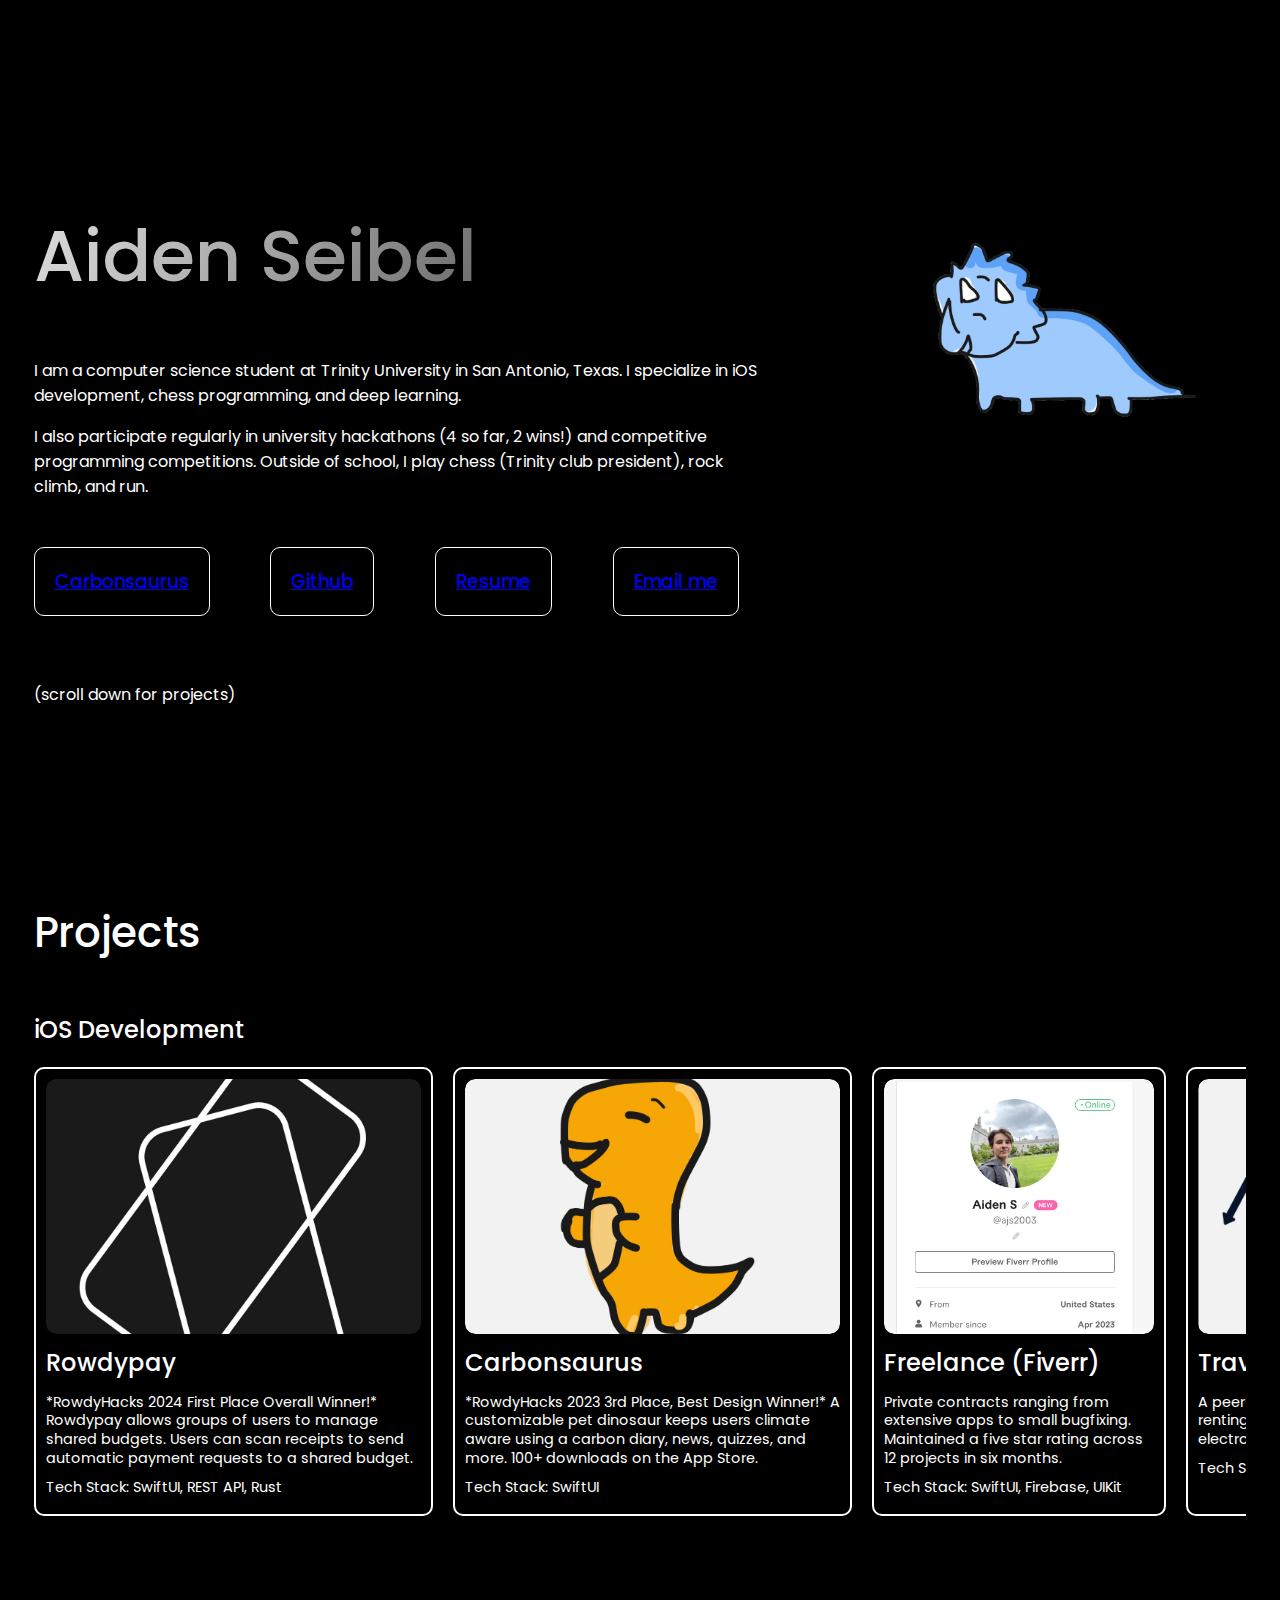
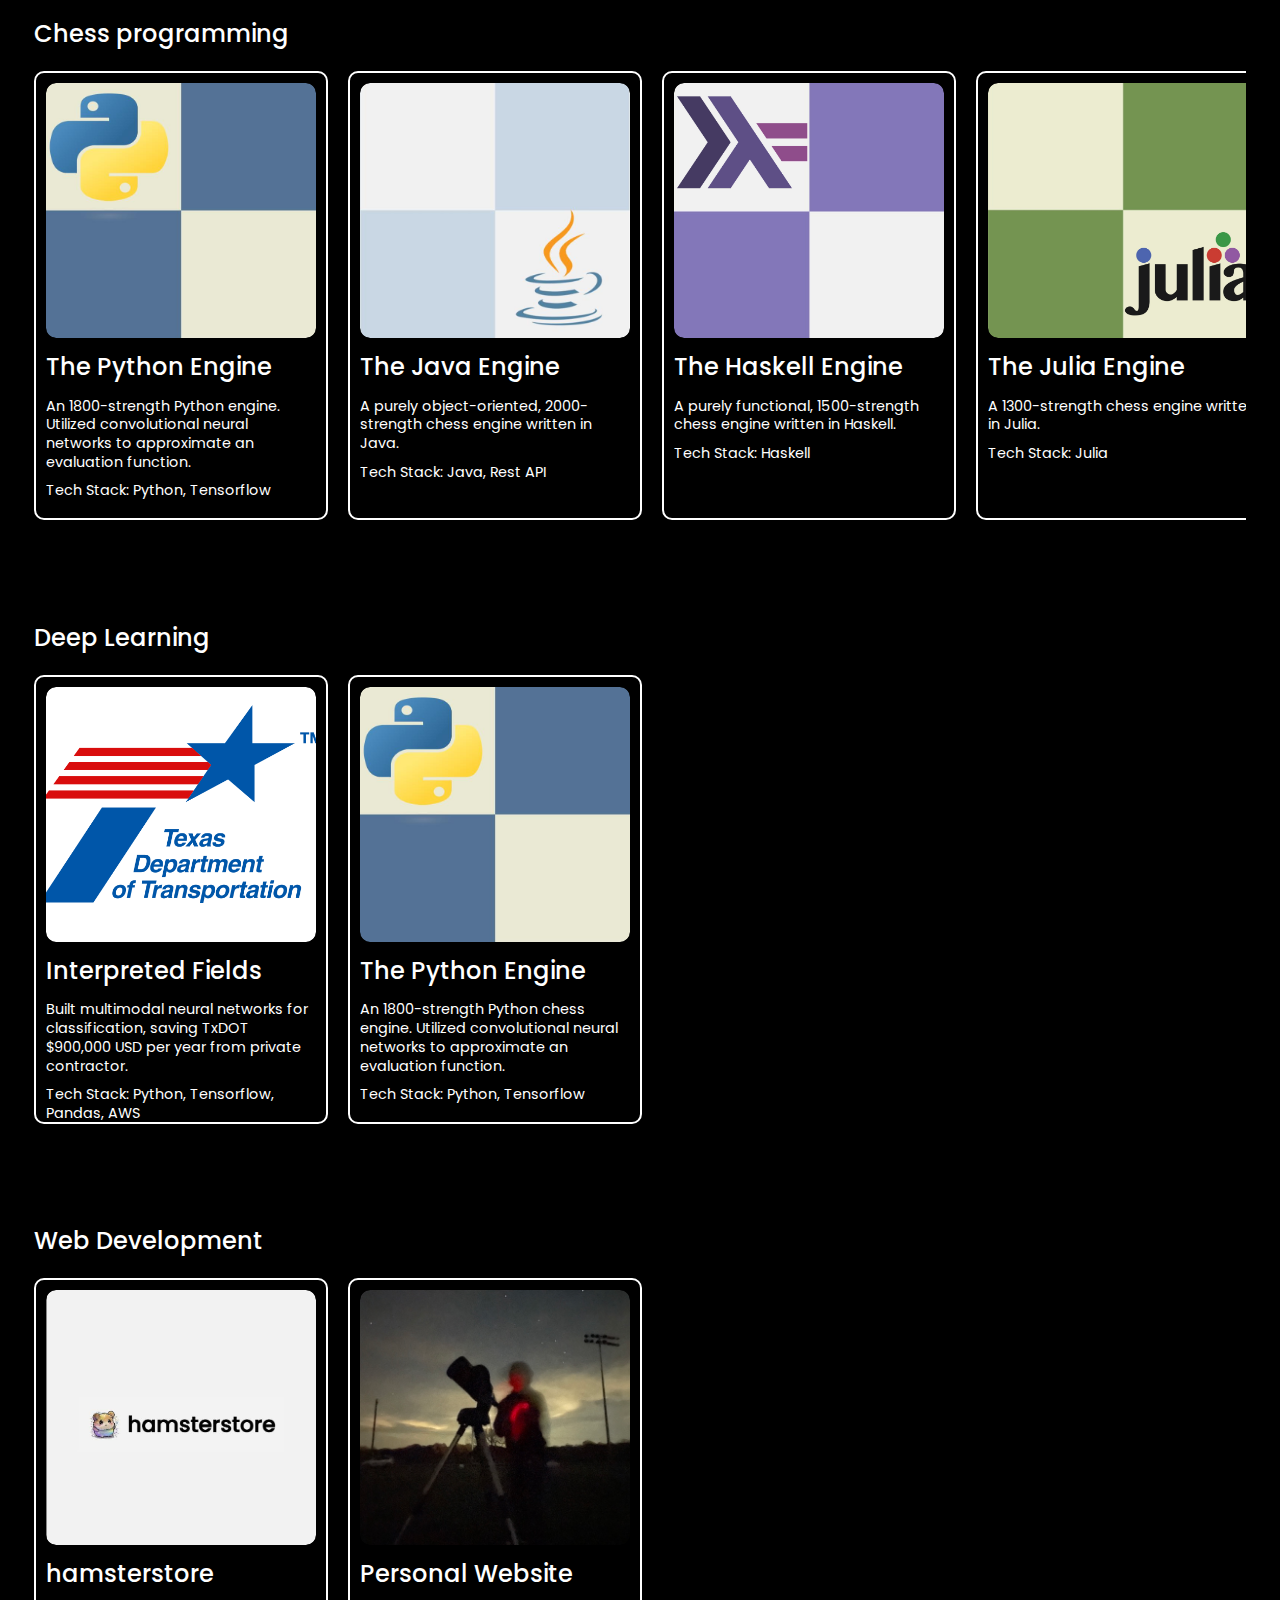
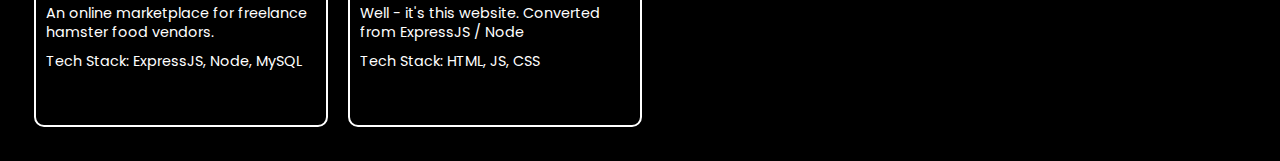
<file: index.html>
<!DOCTYPE html>
<html lang="en">
    <head>
        <meta charset="UTF-8">
        <meta name="viewport" content="width=device-width, initial-scale=1.0">
        <link rel="stylesheet" href="/styles.css">
        <link rel="preconnect" href="https://fonts.googleapis.com">
        <link rel="preconnect" href="https://fonts.gstatic.com" crossorigin>
        <link href="https://fonts.googleapis.com/css2?family=Poppins:ital,wght@0,100;0,200;0,300;0,400;0,500;0,600;0,700;0,800;0,900;1,100;1,200;1,300;1,400;1,500;1,600;1,700;1,800;1,900&display=swap" rel="stylesheet">
    </head>
    <body style="padding: 2%;">
        <div style="margin-top: 120px; display: flex; flex-flow: column nowrap; gap: 150px;">
            <div>
                <div style="display: flex; flex-direction: row; gap: 10%;">
                    <div style="width: 60%;">
                        <h1 class="shimmer_text">Aiden Seibel</h1>

                        <p>I am a computer science student at Trinity University in San Antonio, Texas.
                            I specialize in iOS development, chess programming, and deep learning. </p>
                        <!-- <p>I am currently a Machine Learning Intern for the Texas Department of Transportation, 
                            where I am working to build and integrate deep learning classification models into their info system. </p> -->
                        <p>I also participate regularly in university hackathons (4 so far, 2 wins!) and competitive programming competitions.
                            Outside of school, I play chess (Trinity club president), rock climb, and run.</p>
                    </div>
                    <img style="object-fit: cover; width: 30%;" src="images/blue_dino_great.png"/>
                </div>
                
                <div style="display: flex; flex-flow: row nowrap; gap: 5%; padding-top: 30px;">
                    <a class="link_container" href="/carbonsaurus.html"><h3>Carbonsaurus</h3></a>
                    <a class="link_container" href="https://github.com/aidenseibel/"><h3>Github</h3></a>
                    <a class="link_container" href="https://drive.google.com/file/d/1gF_ZNtFp7phSHra0V0jBnKZoGKwR7bh8/view?usp=sharing"><h3>Resume</h3></a>
                    <a class="link_container" href="mailto:aseibel@trinity.edu/"><h3>Email me</h3></a>
                </div>

                <p style="padding-top: 50px;">(scroll down for projects)</p>
            </div>
            
            <div>
                <h1 style="font-size: 42px;">Projects</h1>
                <div style="display: flex; flex-flow: column nowrap; gap: 80px;">
                    <div>
                        <h2>iOS Development</h2>                        
                        <div style="display: flex; flex-flow: row; gap: 20px; overflow: auto;" id="ios-projects">
                            <!-- Projects will be inserted here by JavaScript -->
                        </div>
                    </div>

                    <div>
                        <h2>Chess programming</h2>
                        <div style="display: flex; flex-flow: row; gap: 20px; overflow: auto;" id="chess-projects">
                            <!-- Projects will be inserted here by JavaScript -->
                        </div>
                    </div>
        
                    <div>
                        <h2>Deep Learning   </h2>
                        <div style="display: flex; flex-flow: row; gap: 20px; overflow: auto;" id="dl-projects">
                            <!-- Projects will be inserted here by JavaScript -->
                        </div>
                    </div>

                    <div>
                        <h2>Web Development</h2>
                        <div style="display: flex; flex-flow: row; gap: 20px; overflow: auto;" id="web-projects">
                            <!-- Projects will be inserted here by JavaScript -->
                        </div>
                    </div>

                </div>    
            </div>
        </div>

        <script src="projects.js"></script>
    </body>
</html>
</file>
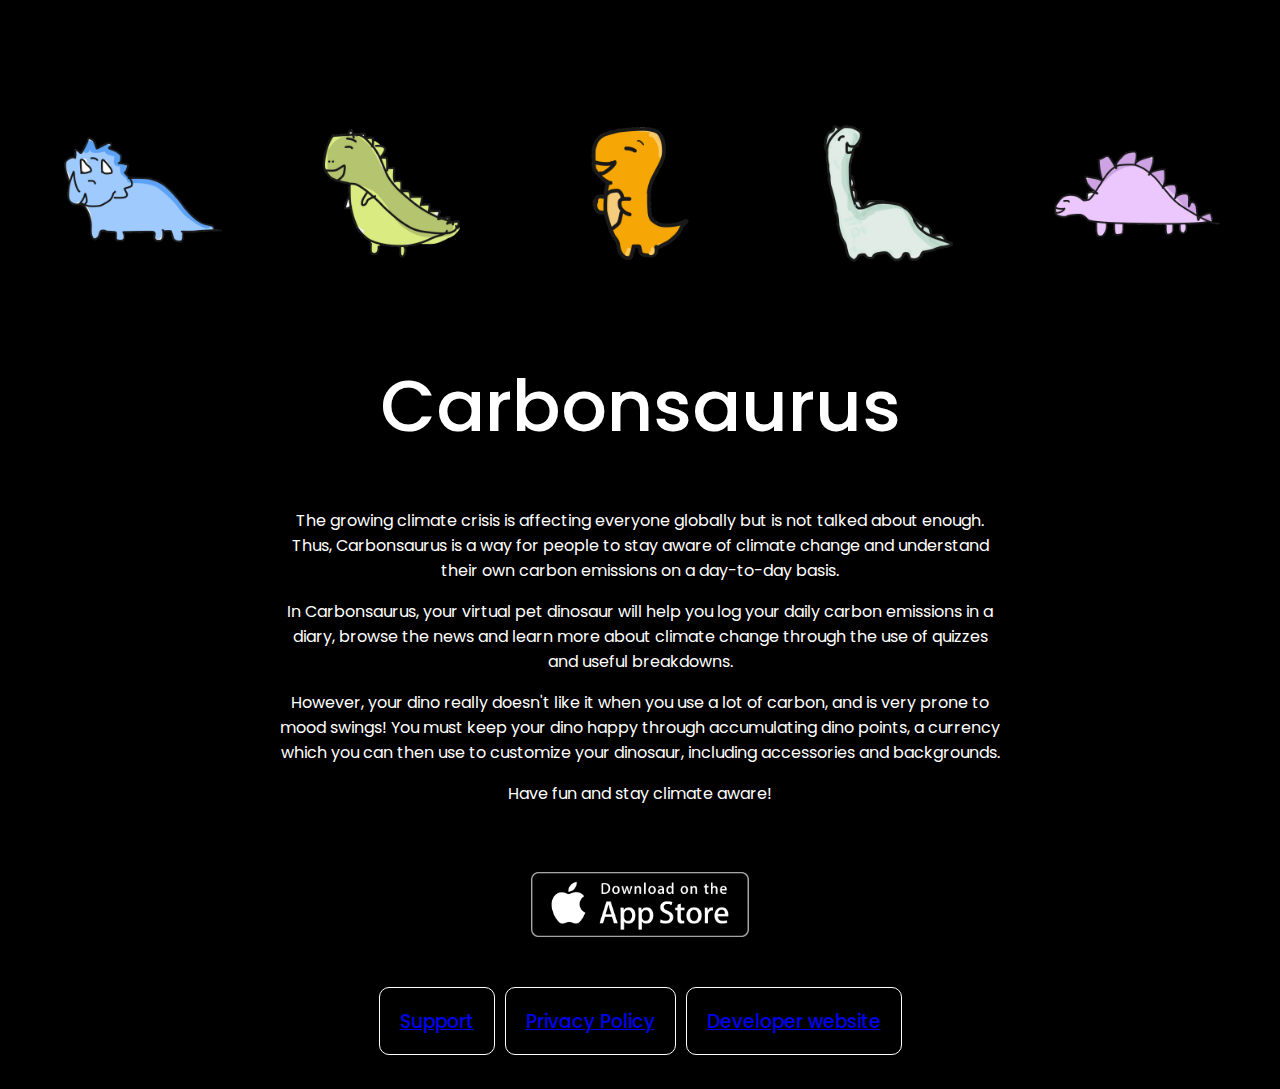
<file: carbonsaurus.html>
<!DOCTYPE html>
<html lang="en">
    <head>
        <meta charset="UTF-8">
        <meta name="viewport" content="width=device-width, initial-scale=1.0">
        <link rel="stylesheet" href="/styles.css">
        <link rel="preconnect" href="https://fonts.googleapis.com">
        <link rel="preconnect" href="https://fonts.gstatic.com" crossorigin>
        <link href="https://fonts.googleapis.com/css2?family=Poppins:ital,wght@0,100;0,200;0,300;0,400;0,500;0,600;0,700;0,800;0,900;1,100;1,200;1,300;1,400;1,500;1,600;1,700;1,800;1,900&display=swap" rel="stylesheet">
    </head>
    <body style="padding: 2%;">
        <div style="margin-top: 100px; display: flex; flex-direction: column; align-items: center; gap: 50px;">
            <div style="display: flex; justify-content: space-between; align-items: center; gap: 10px; height: 120px;">
                <img style="object-fit: cover; width: 18%;" src="images/carbonsaurus/blue_dino_great.png" />
                <img style="object-fit: cover; width: 18%;" src="images/carbonsaurus/green_dino_great.png" />
                <img style="object-fit: cover; width: 18%;" src="images/carbonsaurus/orange_dino_great.png" />
                <img style="object-fit: cover; width: 18%;" src="images/carbonsaurus/lightGreen_dino_great.png" />
                <img style="object-fit: cover; width: 18%;" src="images/carbonsaurus/pink_dino_great.png" />
            </div>

            <div style="width: 60%; text-align: center;">
                <h1 class="title_text">Carbonsaurus</h1>                

                <div>
                    <p>The growing climate crisis is affecting everyone globally but is not talked about enough. Thus, Carbonsaurus is a way for people to stay aware of climate change and understand their own carbon emissions on a day-to-day basis.</p>
                    <p>In Carbonsaurus, your virtual pet dinosaur will help you log your daily carbon emissions in a diary, browse the news and learn more about climate change through the use of quizzes and useful breakdowns.</p>
                    <p>However, your dino really doesn't like it when you use a lot of carbon, and is very prone to mood swings! You must keep your dino happy through accumulating dino points, a currency which you can then use to customize your dinosaur, including accessories and backgrounds.</p>
                    <p>Have fun and stay climate aware!</p>    
                </div>
            </div>

            <a href="https://apps.apple.com/us/app/carbonsaurus/id6683313622" style="display: flex; justify-content: center; align-items: center; width: 100%;">
                <img style="width: 18%;" src="images/carbonsaurus/Download_on_the_App_Store_Badge.svg.png" />
            </a>
            
            <div style="display: flex; justify-content: space-between; align-items: center; gap: 10px;">
                <a class="link_container" href="https://sites.google.com/trinity.edu/carbonsaurus/support"><h3>Support</h3></a>
                <a class="link_container" href="https://sites.google.com/trinity.edu/carbonsaurus/privacy-policy"><h3>Privacy Policy</h3></a>
                <a class="link_container" href="/index.html"><h3>Developer website</h3></a>
            </div>
        </div>
    </body>
</html>
</file>
<file: styles.css>
body {
    background-color: black;
    color: white;
}

.link_container{
    padding-left: 20px;
    padding-right: 20px;
    border-radius: 10px;
    border: 1px solid white;
}

.project_card_container {
    width: 270px;
    min-width: 270px;
    height: 425px;

    display: flex;
    flex-direction: column;
    align-items: center;
    padding: 10px;

    border-radius: 10px;
    border: 2px solid white;
    overflow: hidden; /* Ensures any overflow from the container is hidden */
    text-decoration: none; /* Remove underline */
    color: inherit; /* Keep the text color the same as the card */
}

.big_project_card_container {
    width: 375px;
    min-width: 375px;
    height: 425px;

    display: flex;
    flex-direction: column;
    align-items: center;
    padding: 10px;

    border-radius: 10px;
    border: 2px solid white;
    overflow: hidden; /* Ensures any overflow from the container is hidden */
    text-decoration: none; /* Remove underline */
    color: inherit; /* Keep the text color the same as the card */
}


.project_card_image_container {
    width: 100%;
    height: 60%;
    min-height: 60%;
    overflow: hidden; /* Ensures that the overflowing parts of the image are cropped */
    display: flex;
    justify-content: center;
    align-items: center;
    border-radius: 10px; /* Applies rounding to the container */
}

.project_card_image_container img {
    width: 100%;
    height: 100%;
    object-fit: cover; /* Ensures the image fills the container */
    border-radius: 10px; /* Ensures the image respects the rounded corners */
}

.project_card_text_container h2 {
    margin: 15px 0; /* Reduces the vertical margin around the heading */
    line-height: 1.2; /* Adjust line height to reduce the spacing between lines */
}

.project_card_text_container p {
    margin: 10px 0; /* Reduces the vertical margin around the paragraph */
    font-size: 0.9rem; /* Optional: Adjust font size if needed */
    line-height: 1.3; /* Adjust line height for tighter text */
}


.scroll_view {
    width: 100%;
    overflow-x: auto;
    white-space: nowrap;
}

.scroll_item {
    display: inline-block;
    width: 200px;
    height: 200px;
    background-color: #ccc;
    margin-right: 10px;
}

.poppins-light {
    font-family: "Poppins", sans-serif;
    font-weight: 300;
    font-style: normal;
}

.poppins-regular {
    font-family: "Poppins", sans-serif;
    font-weight: 400;
    font-style: normal;
}

.poppins-medium {
    font-family: "Poppins", sans-serif;
    font-weight: 500;
    font-style: normal;
}

.poppins-semibold {
    font-family: "Poppins", sans-serif;
    font-weight: 600;
    font-style: normal;
}

.poppins-bold {
    font-family: "Poppins", sans-serif;
    font-weight: 700;
    font-style: normal;
}
  
html,body,div,span,a,li,td,th {
    font-family: 'Poppins', sans-serif;
}

h1, h2, h3 {
    font-weight: 500;
}

.shimmer_text {
    font-size: 72px;
    background: linear-gradient(120deg, #e0e0e0, #313131, #e0e0e0);
    background-size: 200% 100%;
    background-clip: text;
    -webkit-background-clip: text;
    color: transparent;
    animation: shimmer 3s infinite;
}

.title_text {
    font-size: 72px;
}


@keyframes shimmer {
    0% { background-position: 0% 50%; }
    100% { background-position: 200% 50%; }
}
</file>
